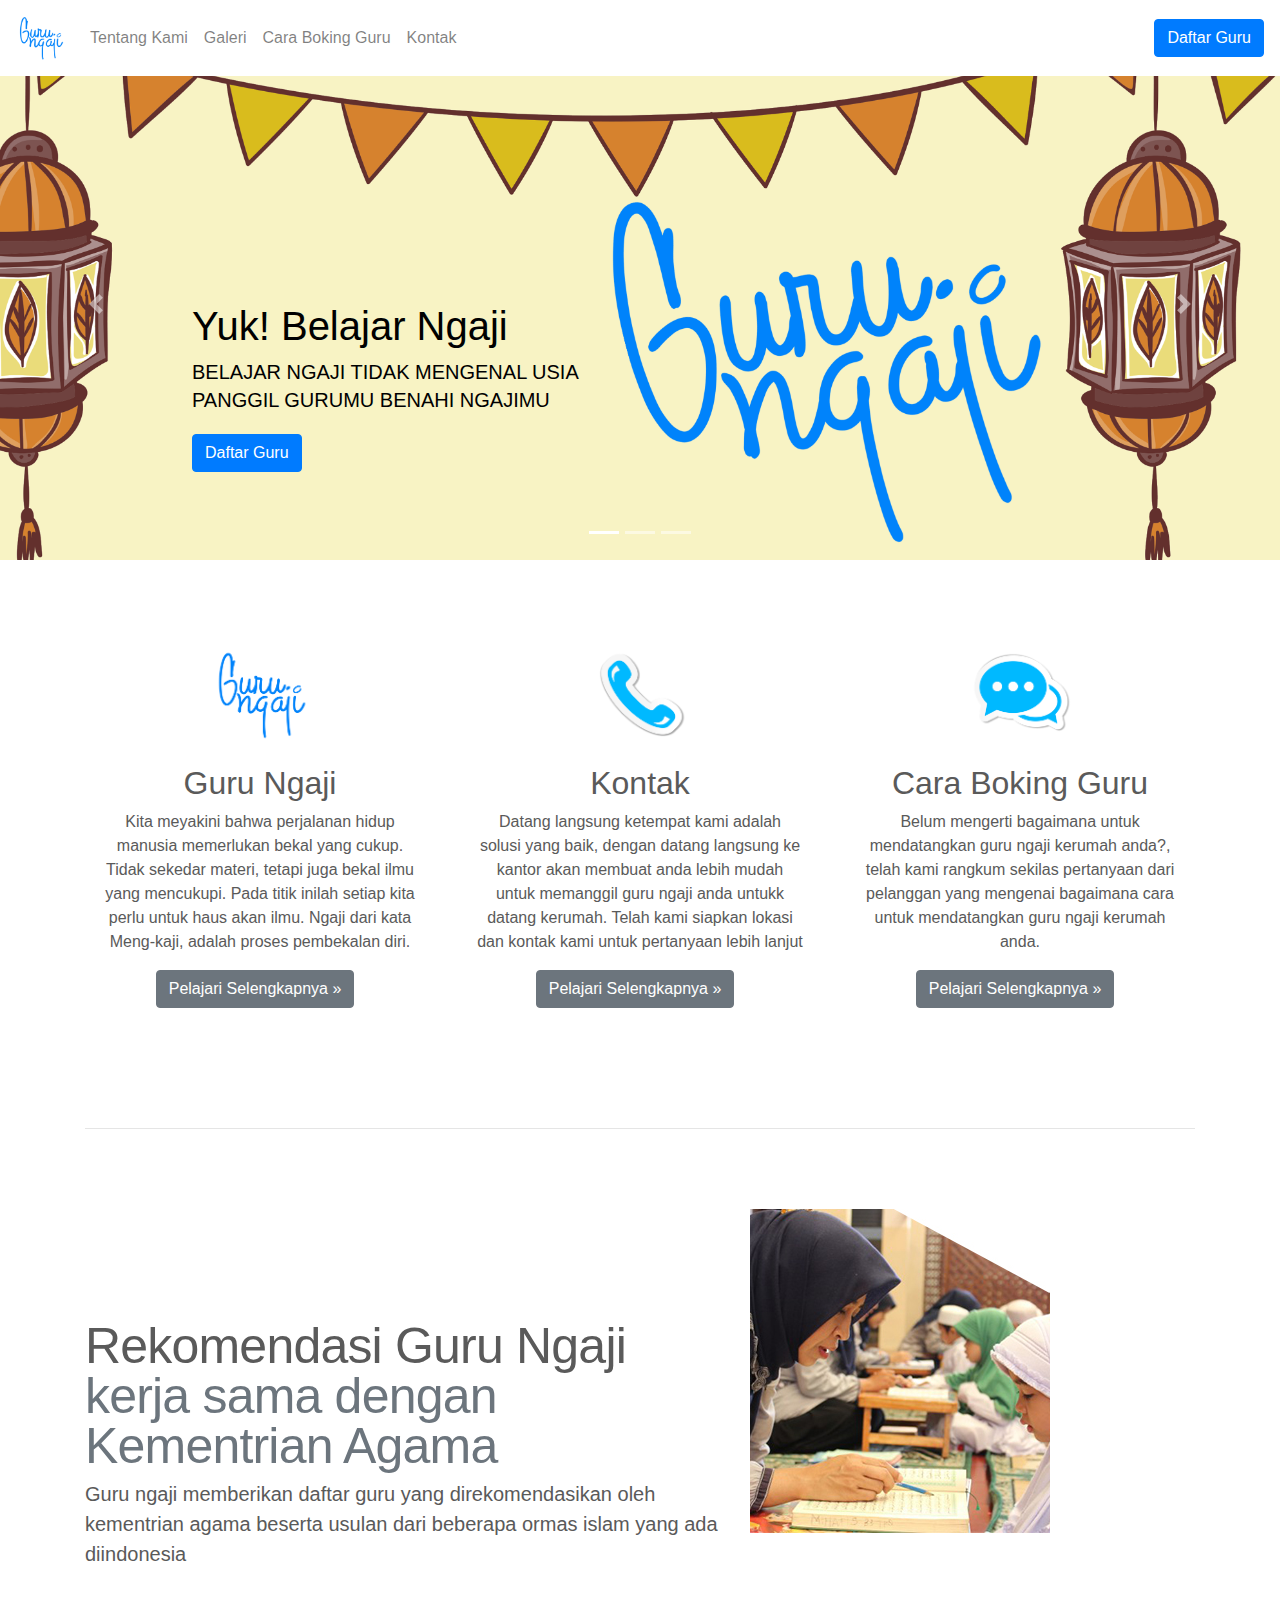
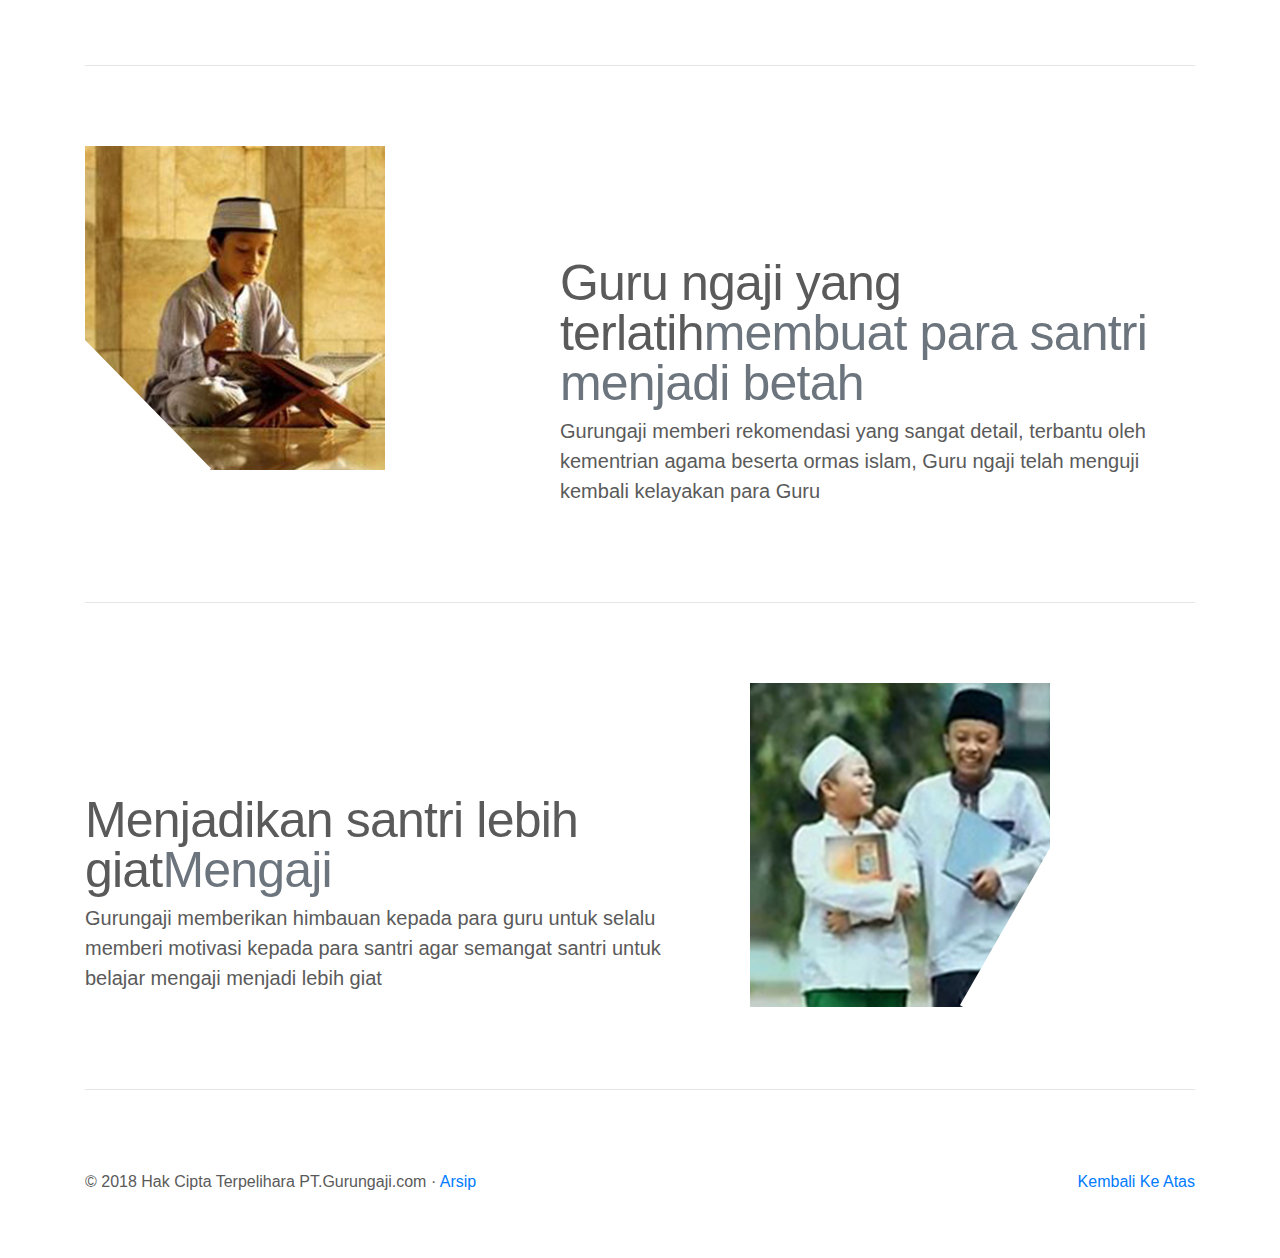
<file: index.html>
<!DOCTYPE html>
<html lang="en">
<head>
	<meta charset="utf-8">
	<title>GuruNgaji</title>
	<meta name="description" content="" />
	<meta name="keywords" content="" />
	<meta name="author" content="">
	<meta name="viewport" content="" />

  <link href="image/logo.png" rel="shortcut icon">
	<link rel="stylesheet" type="text/css" href="css/bootstrap.min.css" />
	<link rel="stylesheet" type="text/css" href="css/style.css" />
</head>
<body>
	<header>

      <nav class="navbar navbar-light navbar-expand-md fixed-top bg-white" >
        <a class="navbar-brand" href="#"><img src="image/logo.png" style="height: 50px" /></a>
        <button class="navbar-toggler" type="button" data-toggle="collapse" data-target="#navbarCollapse" aria-controls="navbarCollapse" aria-expanded="false" aria-label="Toggle navigation">
          <span class="navbar-toggler-icon"></span>
        </button>
        <div class="collapse navbar-collapse" id="navbarCollapse">
          <ul class="navbar-nav mr-auto">
            <li class="nav-item">
              <a class="nav-link" href="tentangkami.html">Tentang Kami</a>
            </li>
            <li class="nav-item">
              <a class="nav-link" href="galeri.html">Galeri</a>
            </li>
            <li class="nav-item">
              <a class="nav-link" href="caraboking.html">Cara Boking Guru</a>
            </li>
            <li class="nav-item">
              <a class="nav-link" href="kontak.html">Kontak</a>
            </li>
          </ul>
            <a class="btn btn-primary" href="daftarguru.html">Daftar Guru</a>
        </div>
    </header>

    <div id="myCarousel" class="carousel slide" data-ride="carousel">
        <ol class="carousel-indicators">
          <li data-target="#myCarousel" data-slide-to="0" class="active"></li>
          <li data-target="#myCarousel" data-slide-to="1"></li>
          <li data-target="#myCarousel" data-slide-to="2"></li>
        </ol>
        <div class="carousel-inner">
          <div class="carousel-item active">
            <img class="first-slide" src="image/banner1.png" alt="First slide">
            <div class="container">
              <div class="carousel-caption text-left">
                <h1><font color="#000000">Yuk!  Belajar Ngaji</font></h1>
                <p><font color="#000000">BELAJAR NGAJI TIDAK MENGENAL USIA</br> PANGGIL GURUMU BENAHI NGAJIMU</font></p>
                <p>
                	<a class="btn btn-primary" href="daftarguru.html">Daftar Guru</a>
                </p>
              </div>
            </div>
          </div>
          <div class="carousel-item">
            <img class="second-slide" src="image/banner2.png" alt="Second slide">
            <div class="container">
              <div class="carousel-caption">
                <h1>Guru Ngaji.</h1>
                <p>Ajakan untuk belajar ngaji yang lebih praktis dengan memanggil guru ngaji ke rumah anda <br /> Panggil gurumu dan perbaiki ngajimu</p>
                <p><a class="btn btn-lg btn-primary" href="caraboking.html" role="button">Cara Boking Guru</a></p>
              </div>
            </div>
          </div>
          <div class="carousel-item">
            <img class="third-slide" src="image/banner3.png"Third slide">
            <div class="container">
              <div class="carousel-caption text-right">
               <h1>Seribu santri telah daftar Guru Ngaji!</h1>
                <p>Banyak dari kaum muda maupun orang tua memanggil guru ngajinya lewat Guru Ngaji lho! <br /> dengan didampingi guru ngaji yang terpercaya dari kami akan membuat belajar ngaji kamu lebih mudah!</p>
                <p><a class="btn btn-lg btn-primary" href="galeri.html" role="button">Lihat Galeri</a></p>
              </div>
            </div>
          </div>
        </div>
        <a class="carousel-control-prev" href="#myCarousel" role="button" data-slide="prev">
          <span class="carousel-control-prev-icon" aria-hidden="true"></span>
          <span class="sr-only">Sebelumnya</span>
        </a>
        <a class="carousel-control-next" href="#myCarousel" role="button" data-slide="next">
          <span class="carousel-control-next-icon" aria-hidden="true"></span>
          <span class="sr-only">Selanjutnya</span>
        </a>
      </div>

    <div class="container marketing">
        <!-- Three columns of text below the carousel -->
        <div class="row">
          <div class="col-lg-4">
            <img class="rounded-circle" src="image/logokecil.png" alt="Generic placeholder image" width="140" height="140">
            <h2>Guru Ngaji</h2>
            <p>Kita meyakini bahwa perjalanan hidup manusia memerlukan bekal yang cukup. Tidak sekedar materi, tetapi juga bekal ilmu yang mencukupi. Pada titik inilah setiap kita perlu untuk haus akan ilmu. Ngaji dari kata Meng-kaji, adalah proses pembekalan diri.</p>
            <p><a class="btn btn-secondary" href="tentangkami.html" role="button">Pelajari Selengkapnya &raquo;</a></p>
          </div><!-- /.col-lg-4 -->
          <div class="col-lg-4">
            <img class="rounded-circle" src="image/kontak.png" alt="Generic placeholder image" width="140" height="140">
            <h2>Kontak</h2>
            <p>Datang langsung ketempat kami adalah solusi yang baik, dengan datang langsung ke kantor akan membuat anda lebih mudah untuk memanggil guru ngaji anda untukk datang kerumah. Telah kami siapkan lokasi dan kontak kami untuk pertanyaan lebih lanjut</p>
            <p><a class="btn btn-secondary" href="kontak.html" role="button">Pelajari Selengkapnya &raquo;</a></p>
          </div><!-- /.col-lg-4 -->
          <div class="col-lg-4">
            <img class="rounded-circle" src="image/FAQ.png" alt="Generic placeholder image" width="140" height="140">
            <h2>Cara Boking Guru</h2>
            <p>Belum mengerti bagaimana untuk mendatangkan guru ngaji kerumah anda?, telah kami rangkum sekilas pertanyaan dari pelanggan yang mengenai bagaimana cara untuk mendatangkan guru ngaji kerumah anda.</p>
            <p><a class="btn btn-secondary" href="caraboking.html" role="button">Pelajari Selengkapnya &raquo;</a></p>
          </div><!-- /.col-lg-4 -->
        </div><!-- /.row -->
        <!-- START THE FEATURETTES -->
        <hr class="featurette-divider">
        <div class="row featurette">
          <div class="col-md-7">
            <h2 class="featurette-heading">Rekomendasi Guru Ngaji <span class="text-muted">kerja sama dengan Kementrian Agama</span></h2>
            <p class="lead">Guru ngaji memberikan daftar guru yang direkomendasikan oleh kementrian agama beserta usulan dari beberapa ormas islam yang ada diindonesia</p>
          </div>
          <div class="col-md-5">
            <img class="featurette-image img-fluid mx-auto" data-src="holder.js/500x500/auto" alt="Generic placeholder image" src="image/guru1.jpg">
          </div>
        </div>
        <hr class="featurette-divider">
        <div class="row featurette">
          <div class="col-md-7 order-md-2">
            <h2 class="featurette-heading">Guru ngaji yang terlatih<span class="text-muted">membuat para santri menjadi betah</span></h2>
            <p class="lead">Gurungaji memberi rekomendasi yang sangat detail, terbantu oleh kementrian agama beserta ormas islam, Guru ngaji telah menguji kembali kelayakan para Guru</p>
          </div>
          <div class="col-md-5 order-md-1">
            <img class="featurette-image img-fluid mx-auto" data-src="holder.js/500x500/auto" alt="Generic placeholder image" src="image/guru2.jpg">
          </div>
        </div>
        <hr class="featurette-divider">
        <div class="row featurette">
          <div class="col-md-7">
            <h2 class="featurette-heading">Menjadikan santri lebih giat<span class="text-muted">Mengaji</span></h2>
            <p class="lead">Gurungaji memberikan himbauan kepada para guru untuk selalu memberi motivasi kepada para santri agar semangat santri untuk belajar mengaji menjadi lebih giat</p>
          </div>
          <div class="col-md-5">
            <img class="featurette-image img-fluid mx-auto" data-src="holder.js/500x500/auto" alt="Generic placeholder image" src="image/guru3.jpg">
          </div>
        </div>
        <hr class="featurette-divider">
        <!-- /END THE FEATURETTES -->
    </div><!-- /.container -->

	  <footer class="container">
	    <p class="float-right"><a href="#">Kembali Ke Atas</a></p>
	    <p>&copy; 2018 Hak Cipta Terpelihara PT.Gurungaji.com &middot; <a href="galeri.html">Arsip</a></p>
	  </footer>

    <script src="js/jquery-3.3.1.min.js"></script>
	<script src="js/bootstrap.min.js"></script>
</body>
</html>
</file>
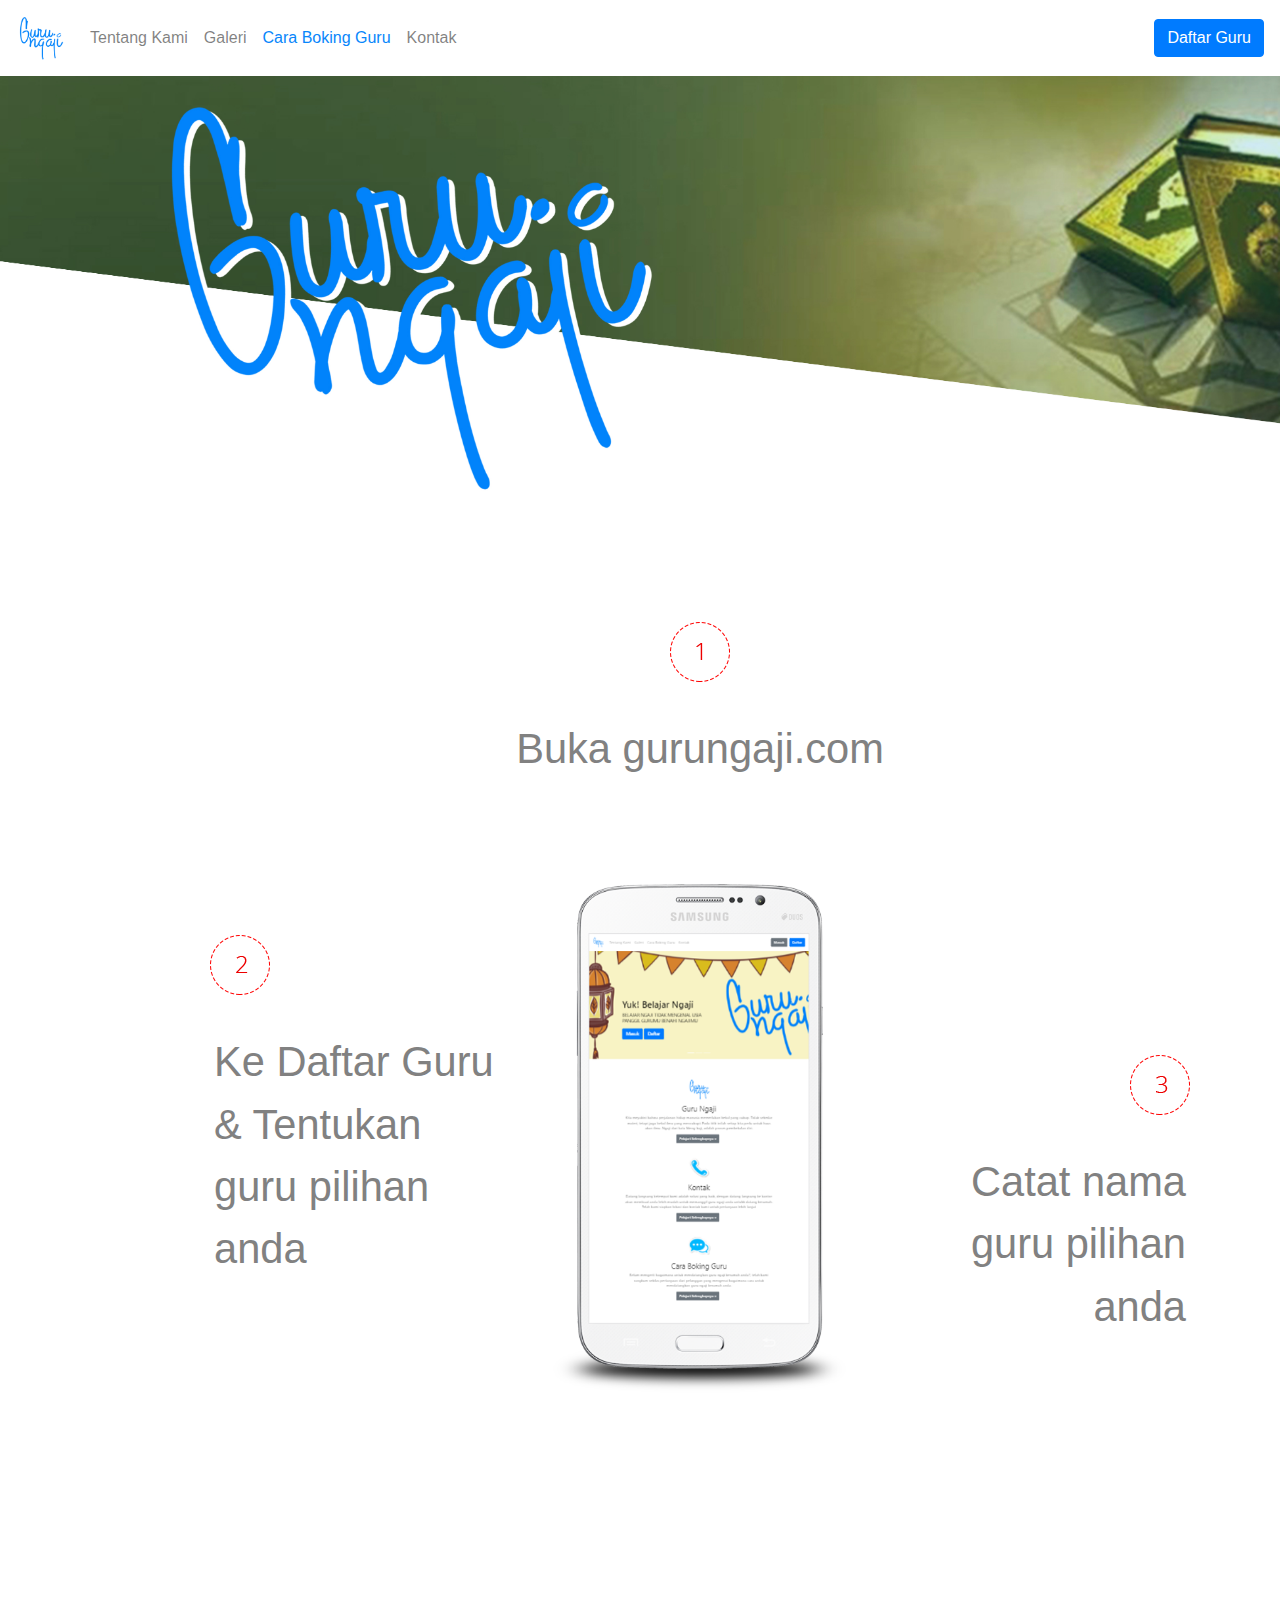
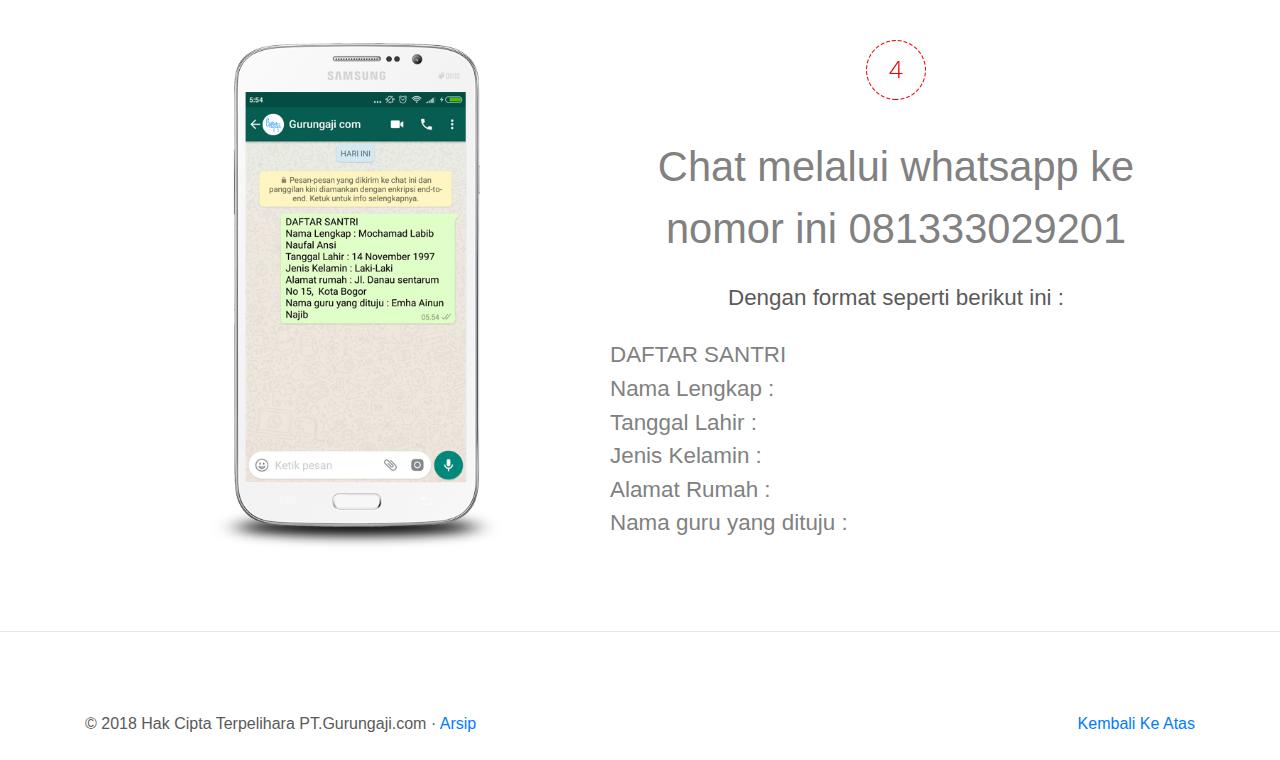
<file: caraboking.html>
<!DOCTYPE html>
<html lang="en">
<head>
	<meta charset="utf-8">
	<title>GuruNgaji</title>
	<meta name="description" content="" />
	<meta name="keywords" content="" />
	<meta name="author" content="">
	<meta name="viewport" content="" />

  <link href="image/logo.png" rel="shortcut icon">
	<link rel="stylesheet" type="text/css" href="css/bootstrap.min.css" />
	<link rel="stylesheet" type="text/css" href="css/caraboking.css" />

  <!--<link rel="stylesheet" href="css/howTo.css">-->
  <script src="js/language_cookie.js"></script>
  <script src="js/jquery.localize.js"></script>
  <script type="text/javascript">
    !function(e,t,n,g,i){e[i]=e[i]||function(){(e[i].q=e[i].q||[]).push(arguments)},n=t.createElement("script"),tag=t.getElementsByTagName("script")[0],n.async=1,n.src=('https:'==document.location.protocol?'https://':'http://')+g,tag.parentNode.insertBefore(n,tag)}(window,document,"script","assets.growingio.com/2.1/gio.js","gio");
    gio('init', 'b5e8157ad2c6996f', {});
        
        //custom page code begin here
        
        //custom page code end here
        
        
    gio('send');
  </script>
</head>
<body>
	<header>

      <nav class="navbar navbar-light navbar-expand-md fixed-top bg-white" >
        <a class="navbar-brand" href="index.html"><img src="image/logo.png" style="height: 50px" /></a>
        <button class="navbar-toggler" type="button" data-toggle="collapse" data-target="#navbarCollapse" aria-controls="navbarCollapse" aria-expanded="false" aria-label="Toggle navigation">
          <span class="navbar-toggler-icon"></span>
        </button>
        <div class="collapse navbar-collapse" id="navbarCollapse">
          <ul class="navbar-nav mr-auto">
            <li class="nav-item">
              <a class="nav-link" href="tentangkami.html">Tentang Kami</a>
            </li>
            <li class="nav-item">
              <a class="nav-link" href="galeri.html">Galeri</a>
            </li>
            <li class="nav-item active">
              <a class="nav-link" href="#">Cara Boking Guru</a>
            </li>
            <li class="nav-item">
              <a class="nav-link" href="kontak.html">Kontak</a>
            </li>
          </ul>
          <a class="btn btn-primary" href="daftarguru.html">Daftar Guru</a>
        </div>
  </header>
  <div class="main">
        <div class="con-0">      
            <img src="image/caraboking.jpg" alt="">
        </div>
        
        <div class="con-1">
           <div class="step">
               <img src="image/1.png" alt="">
           </div>
            <div class="p-1" style="text-align:center;" data-localize="text2_1">Buka gurungaji.com</div>
        </div>
        
        <div class="con-2">
           <div class="step-2">
               <img src="image/2.png" alt="">
               <p class="p-1" data-localize="text2_2">Ke Daftar Guru &amp; Tentukan guru pilihan anda </p>
           </div>
           <img src="image/6.png" alt="" class="center">
           <div class="step-3">
              <div class="box">
                  <img src="image/3.png" alt="">
              </div>
               
               <p class="p-1" data-localize="text2_4">Catat nama guru pilihan anda</p>
           </div>
        </div>
        
        
        <div class="con-4">
            <img src="image/8.png" alt="" class="bg-img">
            <div class="step-5">
                <div class="box">
                    <img src="image/4.png" alt="">
                </div>
                <p class="p-1" data-localize="text2_11">Chat melalui whatsapp ke nomor ini 081333029201</p>
                <p class="p-3" data-localize="text2_11">Dengan format seperti berikut ini :</p>
                <p class="p-2" data-localize="text2_12">DAFTAR SANTRI <br> Nama Lengkap : <br> Tanggal Lahir : <br> Jenis Kelamin : <br> Alamat Rumah : <br> Nama guru yang dituju :</p>
            </div>
        </div>  

        <hr class="featurette-divider">    
    </div>

  <footer class="container">
      <p class="float-right"><a href="#">Kembali Ke Atas</a></p>
      <p>&copy; 2018 Hak Cipta Terpelihara PT.Gurungaji.com &middot; <a href="galeri.html">Arsip</a> </p>
      <br />
  </footer>



<script>
//   $("[data-localize]").localize("application", {pathPrefix: "lang", language: "id"});
    
    $('.home').click(function(){
        window.location.href='home.html';
    })

    $('.contact').click(function(){
        window.location.href='contactUs.html';
    })
    
     $(window).scroll(function () {

    if ($(this).scrollTop() > 150) {
        $(".goTop").show();
    } else {
        $(".goTop").hide();
    }
    })
</script>



  <script src="js/jquery-3.3.1.min.js"></script>
	<script src="js/bootstrap.min.js"></script>
</body>
</html>
</file>
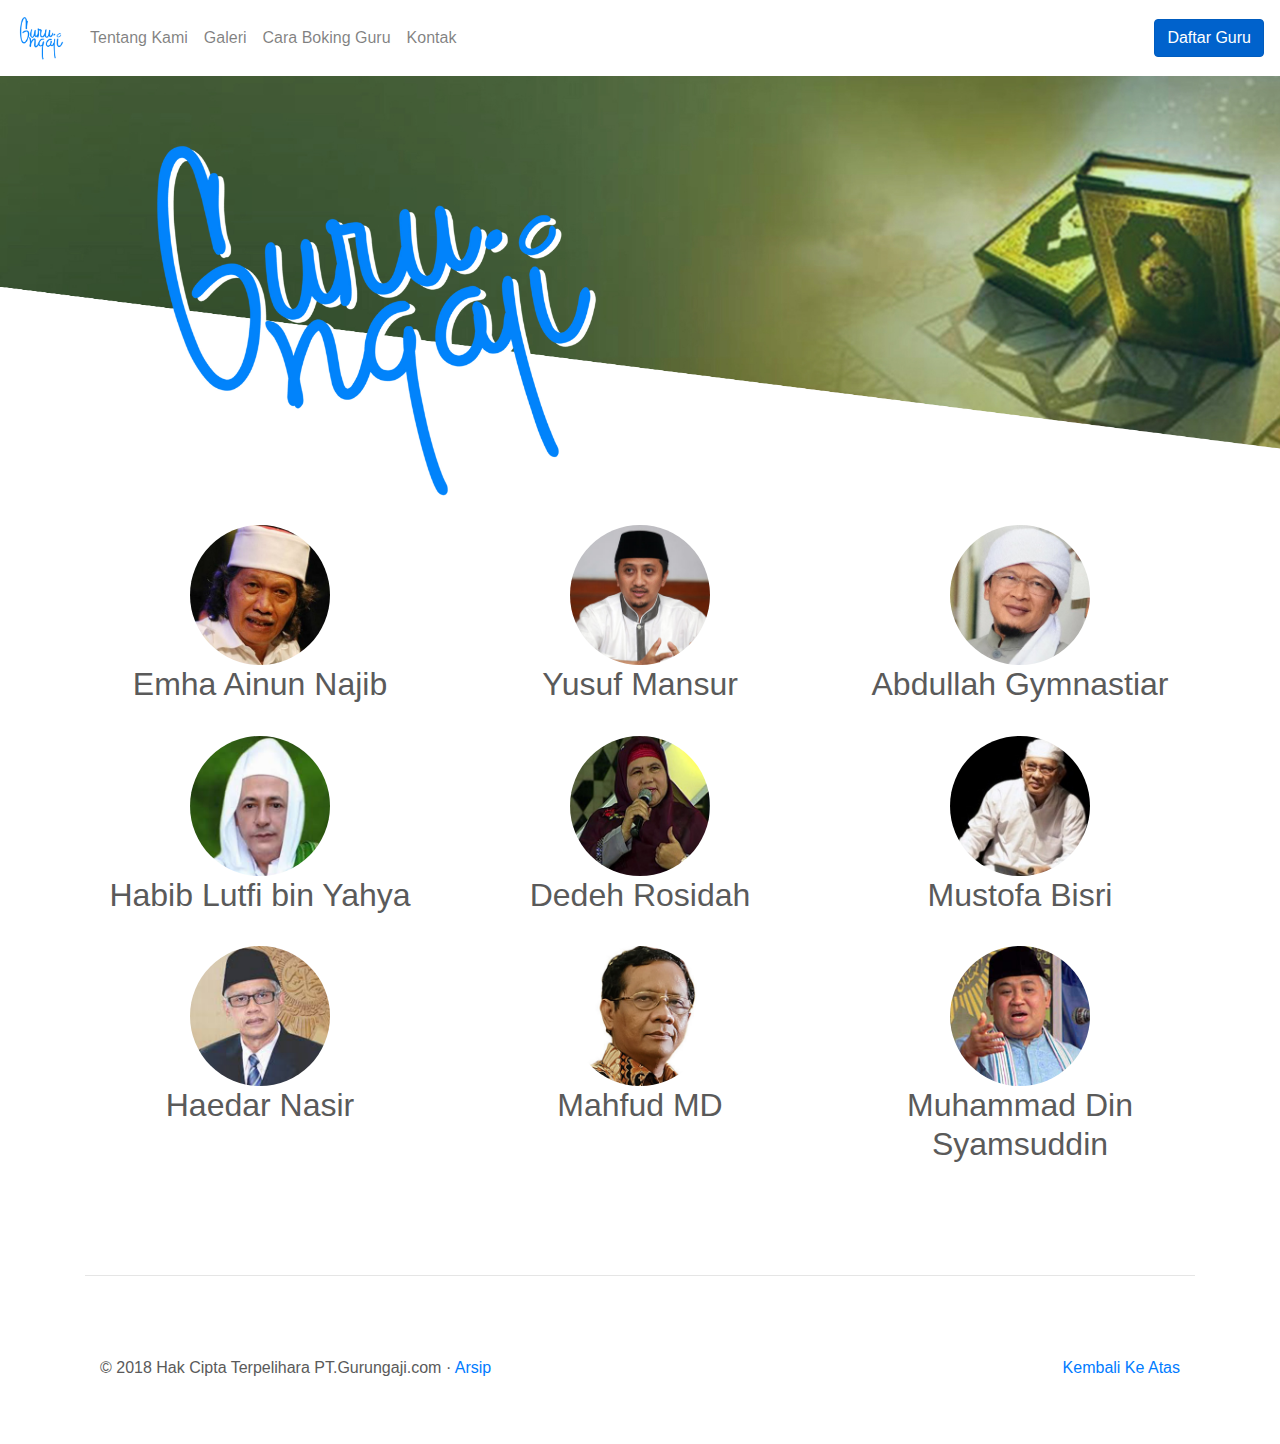
<file: daftarguru.html>
<!DOCTYPE html>
<html lang="en">
<head>
	<meta charset="utf-8">
	<title>GuruNgaji</title>
	<meta name="description" content="" />
	<meta name="keywords" content="" />
	<meta name="author" content="">
	<meta name="viewport" content="" />

  <link href="image/logo.png" rel="shortcut icon">
	<link rel="stylesheet" type="text/css" href="css/bootstrap.min.css" />
	<link rel="stylesheet" type="text/css" href="css/daftarguru.css" />
</head>
<body>
	<header>

      <nav class="navbar navbar-light navbar-expand-md fixed-top bg-white" >
        <a class="navbar-brand" href="index.html"><img src="image/logo.png" style="height: 50px" /></a>
        <button class="navbar-toggler" type="button" data-toggle="collapse" data-target="#navbarCollapse" aria-controls="navbarCollapse" aria-expanded="false" aria-label="Toggle navigation">
          <span class="navbar-toggler-icon"></span>
        </button>
        <div class="collapse navbar-collapse" id="navbarCollapse">
          <ul class="navbar-nav mr-auto">
            <li class="nav-item">
              <a class="nav-link" href="tentangkami.html">Tentang Kami</a>
            </li>
            <li class="nav-item">
              <a class="nav-link" href="galeri.html">Galeri</a>
            </li>
            <li class="nav-item">
              <a class="nav-link" href="caraboking.html">Cara Boking Guru</a>
            </li>
            <li class="nav-item">
              <a class="nav-link" href="kontak.html">Kontak</a>
            </li>
          </ul>
	      <a class="btn btn-primary active" href="#">Daftar Guru</a>
        </div>
    </header>

     <div class="main">
        <div class="con-0">      
            <img src="image/caraboking.jpg" alt="">
        </div>
      </div>

    <div class="container marketing">
        <!-- Three columns of text below the carousel -->
        <div class="row">
          <div class="col-lg-4">
            <img class="rounded-circle" src="image/daftar1.jpg" alt="Generic placeholder image" width="140" height="140">
            <h2>Emha Ainun Najib</h2>
          </div><!-- /.col-lg-4 -->
          <div class="col-lg-4">
            <img class="rounded-circle" src="image/daftar2.jpg" alt="Generic placeholder image" width="140" height="140">
            <h2>Yusuf Mansur</h2>
          </div><!-- /.col-lg-4 -->
          <div class="col-lg-4">
            <img class="rounded-circle" src="image/daftar3.jpg" alt="Generic placeholder image" width="140" height="140">
            <h2>Abdullah Gymnastiar</h2>
          </div><!-- /.col-lg-4 -->
        </div><!-- /.row -->
        <div class="row">
          <div class="col-lg-4">
            <img class="rounded-circle" src="image/daftar4.jpg" alt="Generic placeholder image" width="140" height="140">
            <h2>Habib Lutfi bin Yahya</h2>
          </div><!-- /.col-lg-4 -->
          <div class="col-lg-4">
            <img class="rounded-circle" src="image/daftar5.jpg" alt="Generic placeholder image" width="140" height="140">
            <h2>Dedeh Rosidah</h2>
          </div><!-- /.col-lg-4 -->
          <div class="col-lg-4">
            <img class="rounded-circle" src="image/daftar6.jpg" alt="Generic placeholder image" width="140" height="140">
            <h2>Mustofa Bisri</h2>
          </div><!-- /.col-lg-4 -->
        </div><!-- /.row -->
        <div class="row">
          <div class="col-lg-4">
            <img class="rounded-circle" src="image/daftar7.jpg" alt="Generic placeholder image" width="140" height="140">
            <h2>Haedar Nasir</h2>
          </div><!-- /.col-lg-4 -->
          <div class="col-lg-4">
            <img class="rounded-circle" src="image/daftar8.jpg" alt="Generic placeholder image" width="140" height="140">
            <h2>Mahfud MD</h2>
          </div><!-- /.col-lg-4 -->
          <div class="col-lg-4">
            <img class="rounded-circle" src="image/daftar9.jpg" alt="Generic placeholder image" width="140" height="140">
            <h2>Muhammad Din Syamsuddin</h2>
          </div><!-- /.col-lg-4 -->
        </div><!-- /.row -->
        <!-- START THE FEATURETTES -->
        <hr class="featurette-divider">
        

	  <footer class="container">
	    <p class="float-right"><a href="#">Kembali Ke Atas</a></p>
	    <p>&copy; 2018 Hak Cipta Terpelihara PT.Gurungaji.com &middot; <a href="galeri.html">Arsip</a></p>
	  </footer>

    <script src="js/jquery-3.3.1.min.js"></script>
	<script src="js/bootstrap.min.js"></script>
</body>
</html>
</file>
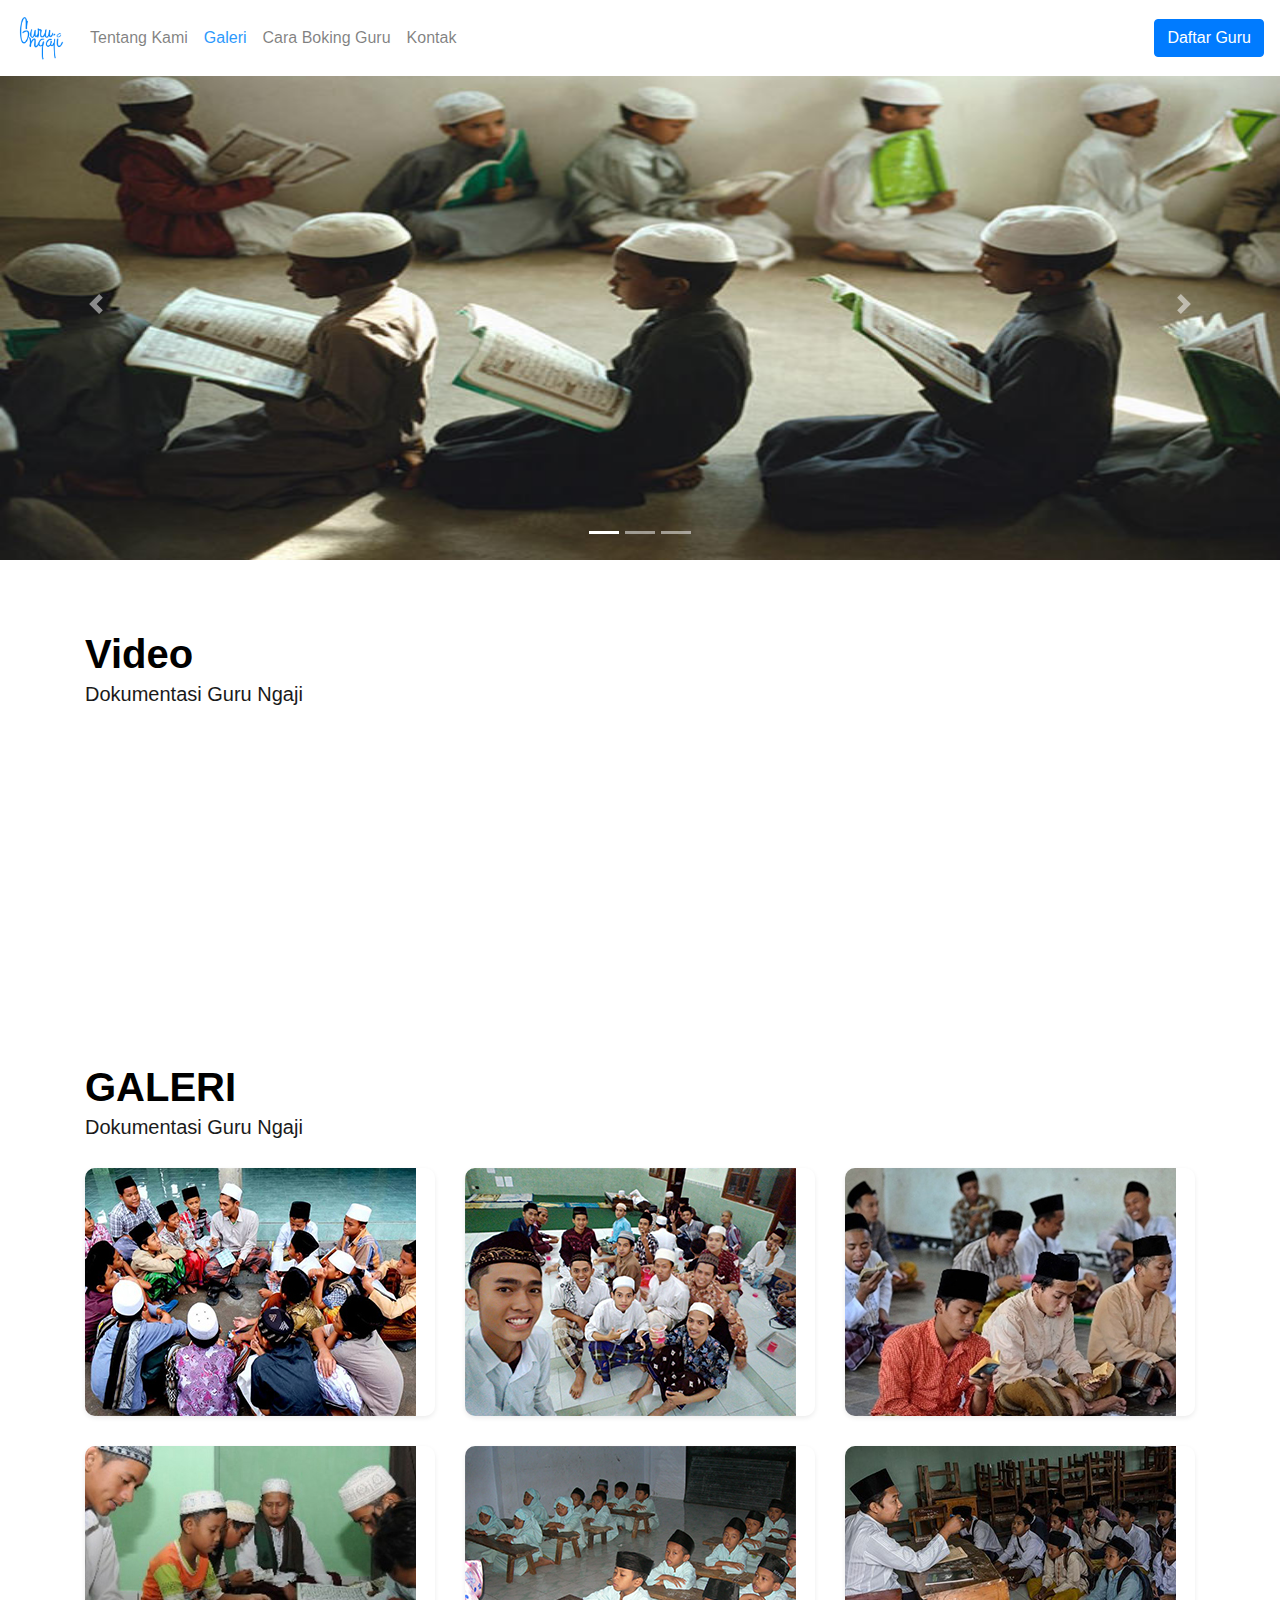
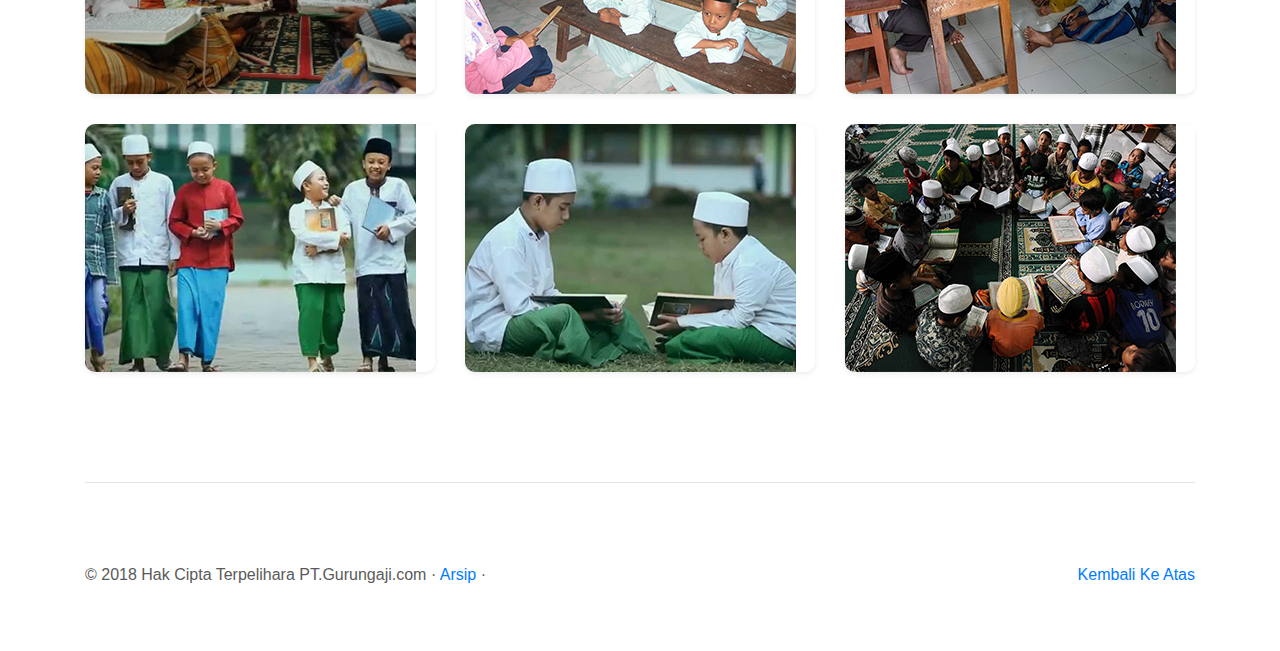
<file: galeri.html>
<!DOCTYPE html>
<html lang="en">
<head>
	<meta charset="utf-8">
	<title>GuruNgaji</title>
	<meta name="description" content="" />
	<meta name="keywords" content="" />
	<meta name="author" content="">
	<meta name="viewport" content="" />

  <link rel="stylesheet" href="css/magnific-popup.css">
  <link href="image/logo.png" rel="shortcut icon">
	<link rel="stylesheet" type="text/css" href="css/bootstrap.min.css" />
	<link rel="stylesheet" type="text/css" href="css/galeri.css" />

</head>
<body>
	<header>

      <nav class="navbar navbar-light navbar-expand-md fixed-top bg-white" >
        <a class="navbar-brand" href="index.html"><img src="image/logo.png" style="height: 50px" /></a>
        <button class="navbar-toggler" type="button" data-toggle="collapse" data-target="#navbarCollapse" aria-controls="navbarCollapse" aria-expanded="false" aria-label="Toggle navigation">
          <span class="navbar-toggler-icon"></span>
        </button>
        <div class="collapse navbar-collapse" id="navbarCollapse">
          <ul class="navbar-nav mr-auto">
            <li class="nav-item">
              <a class="nav-link" href="tentangkami.html">Tentang Kami</a>
            </li>
            <li class="nav-item active">
              <a class="nav-link" href="#">Galeri</a>
            </li>
            <li class="nav-item">
              <a class="nav-link" href="caraboking.html">Cara Boking Guru</a>
            </li>
            <li class="nav-item">
              <a class="nav-link" href="kontak.html">Kontak</a>
            </li>
          </ul>
          <a class="btn btn-primary" href="daftarguru.html">Daftar Guru</a>
        </div>
  </header>

  <div id="myCarousel" class="carousel slide" data-ride="carousel">
        <ol class="carousel-indicators">
          <li data-target="#myCarousel" data-slide-to="0" class="active"></li>
          <li data-target="#myCarousel" data-slide-to="1"></li>
          <li data-target="#myCarousel" data-slide-to="2"></li>
        </ol>
        <div class="carousel-inner">
          <div class="carousel-item active">
            <img class="first-slide" src="image/ngaji1.jpg" alt="First slide">
          </div>
          <div class="carousel-item">
            <img class="second-slide" src="image/ngaji2.jpg" alt="Second slide">
          </div>
          <div class="carousel-item">
            <img class="third-slide" src="image/ngaji3.jpg"Third slide">
          </div>
        </div>
        <a class="carousel-control-prev" href="#myCarousel" role="button" data-slide="prev">
          <span class="carousel-control-prev-icon" aria-hidden="true"></span>
          <span class="sr-only">Sebelumnya</span>
        </a>
        <a class="carousel-control-next" href="#myCarousel" role="button" data-slide="next">
          <span class="carousel-control-next-icon" aria-hidden="true"></span>
          <span class="sr-only">Selanjutnya</span>
        </a>
      </div>


  <div class="container">
    <div class="row">
          <div class="col-md-8 col-md-offset-2 gtco-heading">
            <h2>Video</h2>
            <p>Dokumentasi Guru Ngaji</p>
          </div>
          <div class="you-box">
            <iframe width="500" height="315" src="https://www.youtube.com/embed/tLyJDi0Qm9g" frameborder="0" allow="autoplay; encrypted-media" allowfullscreen></iframe>
      </div>
    </div>
    <div class="row">
          <div class="col-md-8 col-md-offset-2 gtco-heading">
            <h2>GALERI</h2>
            <p>Dokumentasi Guru Ngaji</p>
          </div>
        </div>
    <div class="row">
          <div class="col-md-4">
            <a href="image/album1.jpg" class="gtco-card-item image-popup" title="Project 2.">
              <figure>
                <div class="overlay"><i class="ti-plus"></i></div>
                <img src="image/album1.jpg" alt="Image" class="img-responsive">
              </figure>
            </a>
          </div>
          <div class="col-md-4">
            <a href="image/album2.jpg" class="gtco-card-item image-popup" title="Project name here.">
              <figure>
                <div class="overlay"><i class="ti-plus"></i></div>
                <img src="image/album2.jpg" alt="Image" class="img-responsive">
              </figure>
            </a>
          </div>
          <div class="col-md-4">
            <a href="image/album3.jpg" class="gtco-card-item image-popup" title="Project name here.">
              <figure>
                <div class="overlay"><i class="ti-plus"></i></div>
                <img src="image/album3.jpg" alt="Image" class="img-responsive">
              </figure>
            </a>
          </div>

          <div class="col-md-4">
            <a href="image/album4.jpg" class="gtco-card-item image-popup" title="Project name here.">
              <figure>
                <div class="overlay"><i class="ti-plus"></i></div>
                <img src="image/album4.jpg" alt="Image" class="img-responsive">
              </figure>
            </a>
          </div>
          <div class="col-md-4">
            <a href="image/album5.jpg" class="gtco-card-item image-popup" title="Project name here.">
              <figure>
                <div class="overlay"><i class="ti-plus"></i></div>
                <img src="image/album5.jpg" alt="Image" class="img-responsive">
              </figure>
            </a>
          </div>
          <div class="col-md-4">
            <a href="image/album6.jpg" class="gtco-card-item image-popup" title="Project name here.">
              <figure>
                <div class="overlay"><i class="ti-plus"></i></div>
                <img src="image/album6.jpg" alt="Image" class="img-responsive">
              </figure>
            </a>
          </div>

          <div class="col-md-4">
            <a href="image/album7.jpg" class="gtco-card-item image-popup" title="Project name here.">
              <figure>
                <div class="overlay"><i class="ti-plus"></i></div>
                <img src="image/album7.jpg" alt="Image" class="img-responsive">
              </figure>
            </a>
          </div>
          <div class="col-md-4">
            <a href="image/album8.jpg" class="gtco-card-item image-popup" title="Project name here.">
              <figure>
                <div class="overlay"><i class="ti-plus"></i></div>
                <img src="image/album8.jpg" alt="Image" class="img-responsive">
              </figure>
            </a>
          </div>
          <div class="col-md-4">
            <a href="image/album9.jpg" class="gtco-card-item image-popup" title="Project name here.">
              <figure>
                <div class="overlay"><i class="ti-plus"></i></div>
                <img src="image/album9.jpg" alt="Image" class="img-responsive">
              </figure>
            </a>
          </div>

        </div>
        <hr class="featurette-divider">

    </div>

	  <footer class="container">
	    <p class="float-right"><a href="#">Kembali Ke Atas</a></p>
	    <p>&copy; 2018 Hak Cipta Terpelihara PT.Gurungaji.com &middot; <a href="galeri.html">Arsip</a> &middot;</p>
	  </footer>



  <script src="js/jquery-3.3.1.min.js"></script>
  <script src="js/jquery.flexslider-min.js"></script>
  <script src="js/jquery.magnific-popup.min.js"></script>
  <script src="js/magnific-popup-options.js"></script>
	<script src="js/bootstrap.min.js"></script>
</body>
</html>
</file>
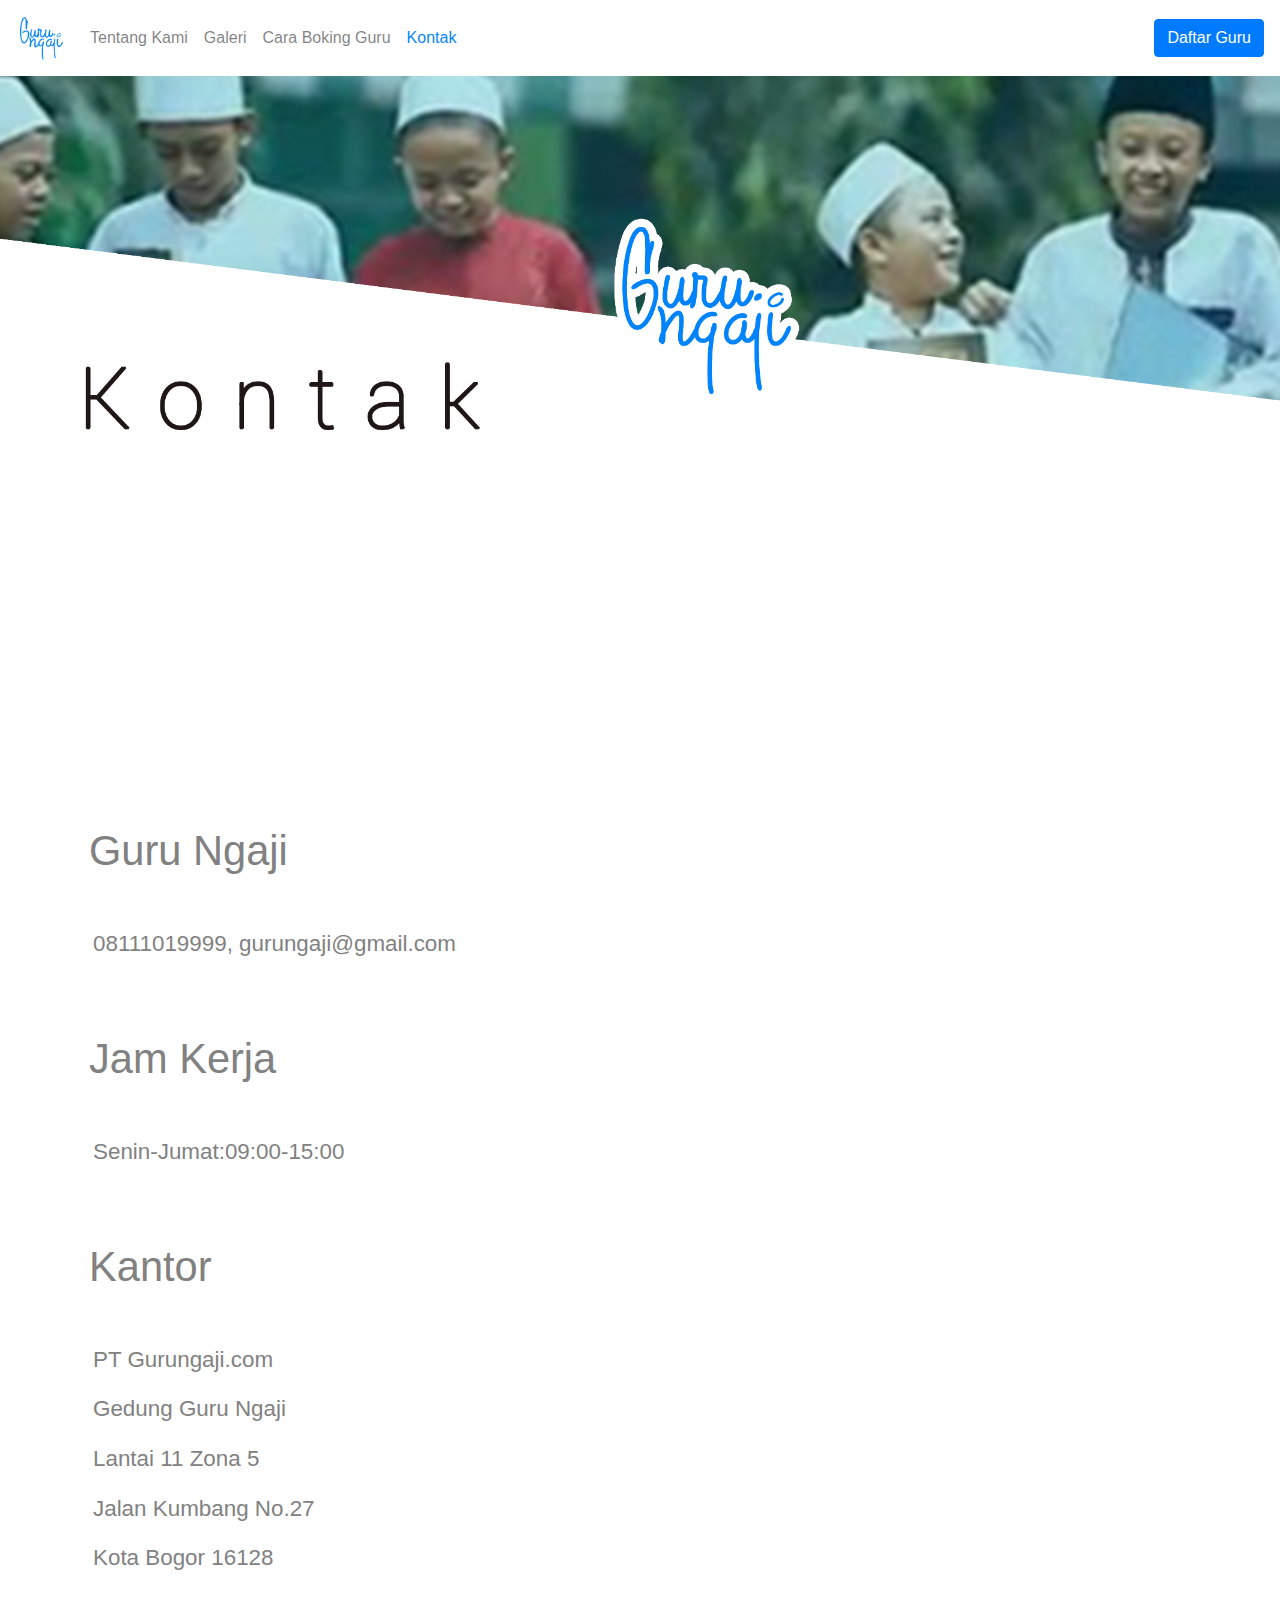
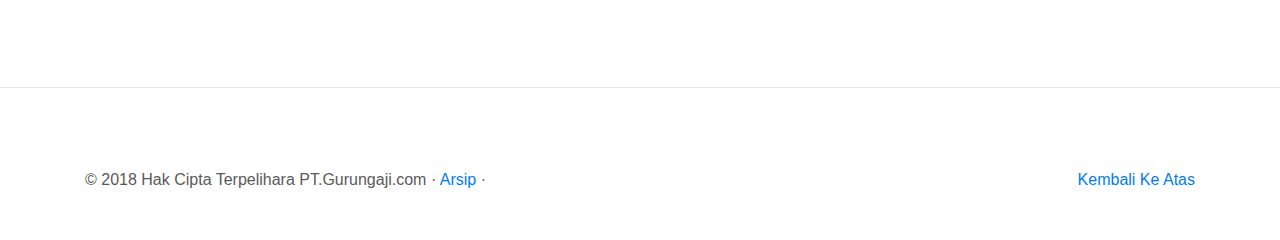
<file: kontak.html>
<!DOCTYPE html>
<html lang="en">
<head>
    <meta charset="utf-8">
    <title>GuruNgaji</title>
    <meta name="description" content="" />
    <meta name="keywords" content="" />
    <meta name="author" content="">
    <meta name="viewport" content="" />

  <link href="image/logo.png" rel="shortcut icon">
    <link rel="stylesheet" type="text/css" href="css/bootstrap.min.css" />
    <link rel="stylesheet" type="text/css" href="css/kontak.css" />


</head>
<body>
    <header>

      <nav class="navbar navbar-light navbar-expand-md fixed-top bg-white" >
        <a class="navbar-brand" href="index.html"><img src="image/logo.png" style="height: 50px" /></a>
        <button class="navbar-toggler" type="button" data-toggle="collapse" data-target="#navbarCollapse" aria-controls="navbarCollapse" aria-expanded="false" aria-label="Toggle navigation">
          <span class="navbar-toggler-icon"></span>
        </button>
        <div class="collapse navbar-collapse" id="navbarCollapse">
          <ul class="navbar-nav mr-auto">
            <li class="nav-item">
              <a class="nav-link" href=tentangkami.html">Tentang Kami</a>
            </li>
            <li class="nav-item">
              <a class="nav-link" href="galeri.html">Galeri</a>
            </li>
            <li class="nav-item">
              <a class="nav-link" href="caraboking.html">Cara Boking Guru</a>
            </li>
            <li class="nav-item active">
              <a class="nav-link" href="#">Kontak</a>
            </li>
          </ul>
          <a class="btn btn-primary" href="daftarguru.html">Daftar Guru</a>
        </div>
  </header>

<div class="con-0">      
            <img src="image/kontak.jpg" alt="">
        </div>
        
</div>

<section id="lt-mainpage" class="lt-section section">
        <div class="lt-container container">
          <div class="lt-content lt-mainpage-content">
            <div class="lt-row row">
  <div class="lt-col col m6 s12">
    <iframe src="https://www.google.com/maps/embed?pb=!1m18!1m12!1m3!1d7926.961364063966!2d106.80125132054017!3d-6.587015422897337!2m3!1f0!2f0!3f0!3m2!1i1024!2i768!4f13.1!3m3!1m2!1s0x2e69c5cd81618ccf%3A0xd99a1f43c9b3d722!2sProgram+Diploma+IPB+CILIBENDE!5e0!3m2!1sen!2sid!4v1527004263018" width="1000" height="300" frameborder="0" style="border:0" allowfullscreen></iframe>
  </div>

  <div class="lt-col col m6 s12">
          <p>
                <p class="p-1">Guru Ngaji</p>
                <p class="p-2">08111019999, gurungaji@gmail.com</p>
                <br>
                <p class="p-1">Jam Kerja</p>
                <p class="p-2">Senin-Jumat:09:00-15:00</p>
                <br>
                <p class="p-1">Kantor</p>
                <p class="p-2">PT Gurungaji.com</p>
                <p class="p-2">Gedung Guru Ngaji</p>
                <p class="p-2">Lantai 11 Zona 5</p>
                <p class="p-2">Jalan Kumbang No.27</p>
                <p class="p-2">Kota Bogor 16128</p>
                <br>
        </p>
  </div>
</div>          
          </div>
        </div>
                <hr class="featurette-divider">
</section>

       
    <footer class="container">
      <p class="float-right"><a href="#">Kembali Ke Atas</a></p>
      <p>&copy; 2018 Hak Cipta Terpelihara PT.Gurungaji.com &middot; <a href="galeri.html">Arsip</a> &middot;</p>
      <br>
      <br>
    </footer>



    <script src="js/jquery-3.3.1.min.js"></script>
    <script src="js/bootstrap.min.js"></script>
</body>
</html>
</file>
<file: css/style.css>
/* GLOBAL STYLES
-------------------------------------------------- */
/* Padding below the footer and lighter body text */



body {
  padding-top: 3rem;
  padding-bottom: 3rem;
  color: #5a5a5a;
}


/* CUSTOMIZE THE CAROUSEL
-------------------------------------------------- */

/* Carousel base class */
.carousel {
  margin-bottom: 4rem;
}
/* Since positioning the image, we need to help out the caption */
.carousel-caption {
  bottom: 3rem;
  z-index: 10;
}

/* Declare heights because of positioning of img element */
.carousel-item {
  height: 32rem;
  background-color: #777;
}
.carousel-item > img {
  position: absolute;
  top: 0;
  left: 0;
  min-width: 100%;
  height: 32rem;
}


/* MARKETING CONTENT
-------------------------------------------------- */

/* Center align the text within the three columns below the carousel */
.marketing .col-lg-4 {
  margin-bottom: 1.5rem;
  text-align: center;
}
.marketing h2 {
  font-weight: 400;
}
.marketing .col-lg-4 p {
  margin-right: .75rem;
  margin-left: .75rem;
}


/* Featurettes
------------------------- */

.featurette-divider {
  margin: 5rem 0; /* Space out the Bootstrap <hr> more */
}

/* Thin out the marketing headings */
.featurette-heading {
  font-weight: 300;
  line-height: 1;
  letter-spacing: -.05rem;
}


.navbar-nav .nav-link {
    color: rgba(0,0,0, 0.5);
}

.navbar-toggler:not(:disabled):not(.disabled) {
    cursor: pointer;
    border-color: #000;
    position: absolute;
    width: 50px;
    right: 20px;
    top: 20px;
}
.navbar-light .navbar-toggler {
    color: rgb(150, 204, 253);
    border-color: rgb(59, 160, 253);
}

.navbar-light .navbar-nav .nav-link:focus, .navbar-light .navbar-nav .nav-link:hover {
    color: rgb(6, 134, 251);
}
.btn-secondary{
  margin-right: 10px;
}

/* RESPONSIVE CSS
-------------------------------------------------- */

@media (min-width: 40em) {
  /* Bump up size of carousel content */
  .carousel-caption p {
    margin-bottom: 1.25rem;
    font-size: 1.25rem;
    line-height: 1.4;
  }

  .featurette-heading {
    font-size: 50px;
  }
}



@media (min-width: 62em) {
  .featurette-heading {
    margin-top: 7rem;
  }
}

/*---------------------------------------------------------------------------------*/
</file>
<file: css/caraboking.css>
/* GLOBAL STYLES
-------------------------------------------------- */
/* Padding below the footer and lighter body text */



body {
  padding-top: 3rem;
  padding-bottom: 3rem;
  color: #5a5a5a;
}
@font-face {
font-family: 'hel';
src:   url('../font/helveticaneue-light.otf')  format('truetype'); 
}
*{box-sizing: border-box;}
html,body{margin: 0; padding: 0; height: 100%;}
div,p,span,ul,li{padding: 0; margin: 0;}
img{padding: 0; margin: 0; border: 0; outline: 0; display: block;}
ul{list-style: none;}
.main{ margin: 0 auto; position: relative; width: 100%; min-width: 1400px;}

.p-2{
  text-align: left;
}
.con-4 .img{
  padding-bottom: 0px;
}
.con-4 .step-5 .box{
  margin-top: 0px;
}

/*



/* CUSTOMIZE THE CAROUSEL
-------------------------------------------------- */

/* Carousel base class */
.carousel {
  margin-bottom: 4rem;
}
/* Since positioning the image, we need to help out the caption */
.carousel-caption {
  bottom: 3rem;
  z-index: 10;
}

/* Declare heights because of positioning of img element */
.carousel-item {
  height: 32rem;
  background-color: #777;
}
.carousel-item > img {
  position: absolute;
  top: 0;
  left: 0;
  min-width: 100%;
  height: 32rem;
}


/* MARKETING CONTENT
-------------------------------------------------- */

/* Center align the text within the three columns below the carousel */
.marketing .col-lg-4 {
  margin-bottom: 1.5rem;
  text-align: center;
}
.marketing h2 {
  font-weight: 400;
}
.marketing .col-lg-4 p {
  margin-right: .75rem;
  margin-left: .75rem;
}


/* Featurettes
------------------------- */

.featurette-divider {
  margin: 5rem 0; /* Space out the Bootstrap <hr> more */
}

/* Thin out the marketing headings */
.featurette-heading {
  font-weight: 300;
  line-height: 1;
  letter-spacing: -.05rem;
}


.navbar-nav .nav-link {
    color: rgba(0,0,0, 0.5);
}

.navbar-toggler:not(:disabled):not(.disabled) {
    cursor: pointer;
    border-color: #000;
    position: absolute;
    width: 50px;
    right: 20px;
    top: 20px;
}
.navbar-light .navbar-toggler {
    color: rgb(150, 204, 253);
    border-color: rgb(59, 160, 253);
}

.navbar-light .navbar-nav .nav-link:focus, .navbar-light .navbar-nav .nav-link:hover {
    color: rgb(6, 134, 251);
}
.btn-secondary{
  margin-right: 10px;
}

.navbar-light .navbar-nav .nav-link:hover {
    color: rgb(6, 134, 251);
}

.navbar-light .navbar-nav .active>.nav-link, .navbar-light .navbar-nav .nav-link.active, .navbar-light .navbar-nav .nav-link.show, .navbar-light .navbar-nav .show>.nav-link {
    color: rgb(8, 134, 251);
}

.head{height: 150px; padding: 40px 15%;  width: 100%; background: white;}
.head:after{display: block;content: '';clear: both;}
.head .block-l{float: left;}
.head .block-l .logo{display: inline-block; vertical-align: middle; width: 70px; height: 70px; background: url(../img/1_Home_new/AL.png) no-repeat center; background-size: 100%; margin-right: 20px;margin-bottom: 10px;}
.head .block-l p{font-size: 3rem; letter-spacing: 10px; color: #333333; display: inline-block;} 
.head .block-r{float: right; padding-top: 25px; color: #333333;}
.head .block-r p{display: inline-block;height: 20px; line-height: 20px;margin-right: 30px;font-size: 1.4rem; cursor: pointer;}
.head .block-r .sign{display: inline-block;height: 20px; width: 26px; background: url(../img/1_Home_new/0.png) no-repeat center; background-size: 100%; vertical-align: middle; }
.head .menu{width: 20px; height: 24px; float: right; margin-top: 13px; display: none;}
.head .menu span{display: block;height: 3px; margin-bottom: 5px;background: #000000; border-radius: 2px;}
*/

.head{height: 150px; padding: 40px 10vw; position: absolute; left: 0; width: 100%; z-index: 9;}
.head:after{display: block;content: '';clear: both;}
.head .block-l{float: left;}
.head .block-l p{font-size: 3rem; letter-spacing: 10px; color: white; display: inline-block;} 
.head .block-r{float: right; padding-top: 5px; color: white;}
.head .block-r p,.head .block-r span{display: inline-block;line-height: 20px;margin-right: 1vw; font-size: 1.4rem; cursor: pointer; padding-bottom: 6px; text-transform:uppercase;}
.head .block-r .sign{display: inline-block;height: 20px; width: 26px; background: url(../img/1_Home_new/0.png) no-repeat center; background-size: 100%; vertical-align: middle;}
.head .menu{width: 20px; height: 24px; float: right; display: none;}
.head .menu span{display: block;height: 3px; margin-bottom: 5px;background: #ffffff; border-radius: 2px;}

.choose {display: inline-block; position: relative;}
.choose div{width: 80px; height: 30px;   line-height: 30px; cursor: pointer;}
.choose div img{width: 22px; height: 16px; display: inline-block; margin: 0px 16px 2px 14px; vertical-align: middle;}
.choose ul{position: absolute; top: 26px; left: 0;z-index: 9; display: none;}
.choose ul li{height: 30px; line-height: 30px; border-bottom: 1px solid #D0D0D0; background: white; width: 80px; color: #C3C6C7;cursor: pointer; }
.choose ul li img{display: inline-block; width: 22px; height: 16px;  margin: 0px 16px 2px 14px; vertical-align: middle;}
.navList{width: 100%; height: 0; background: rgb(0,0,0); padding: 10%; position: absolute; top: 0; left: 0; z-index: 9; padding: 0; overflow: hidden;}
.navList ul{width: 80%; margin: 10%; margin-bottom: 0;}
.navList ul li{ height: 50px; line-height: 50px; color: #E6E6E6; font-size: 14px; border-bottom: 1px solid #333333; text-transform: uppercase;}
.navList .close{display: inline-block; width: 30px; line-height: 30px; line-height: 30px; text-align: center; color: #999999; font-size: 30px; position: absolute; left: 10px; top: 10px; text-transform: uppercase;}
.navList div{height: 50px; line-height: 50px; color: #E6E6E6; font-size: 14px; border-bottom: 1px solid #333333;    margin: 0 10%;}
.navList div img{display: inline-block; width: 22px; height: 16px; margin-right:20px; }

.p-1{ font-size: 2.6rem; margin: 2rem 0; margin-bottom: 0px; color: #818181;}
.p-2{ font-size: 1.4rem; color: #818181;}
.p-3{font-size: 1.4rem; text-align: center;}
.con-0 img{width: 100%;}
.con-1{margin: 100px 0; padding: 0 15%; width: 100%;}
.con-1 .step img{height: 60px;width: 60px;margin: 0 auto;}
.con-1 .box{width: 100%; text-align: center;}
.con-1 .box .google{width: 20rem; height: 6rem; margin-right: 3rem; display: inline-block;}
.con-1 .box .app{width: 20rem; height: 6rem; display: inline-block;}
.con-2 {width: 70%; margin: 0 auto; position: relative; text-align: center;}
.con-2 .step-2{width: 30%; display: inline-block; position: absolute; top: 10%; left: 0; text-align: left;}
.con-2 .center{width: 30%; display: inline-block; }
.con-2 .step-3{width: 30%; display: inline-block;position: absolute; bottom: 10%; right: 0; text-align: right;}
.con-2 .step-3 img{display: inline-block; float: right;}
.con-2 .step-3 .box{height: 60px;}
.con-3{position: relative;}
.con-3 img{width: 100%;}
.con-3 .div-1{position: absolute; top: 20%; width: 100%; text-align: center;}
.con-3 .div-1 img{width: 60px; height: 60px;  margin: 0 auto;  display: inline-block; }
.con-3 .div-1 .tit{font-size: 2.6rem; margin: 10px 0; color: white;}
.con-3 .div-2{position: absolute; top: 55%; width: 100%; padding: 0 15%;display:flex;}
.con-3 .div-2 .p-3{ width: 30%; }
.con-4 {padding: 100px 15% 0 15%;}
.con-4:after{display: block; content: ''; clear: both;}
.con-4 .bg-img{width:30%; float: left; margin-top: 150px;}
.con-4 .step-5{display: inline-block; margin:15% 0 0 10%; text-align: center; float: left; width: 60%;}
.con-4 .step-5 .box img{ margin: 0px auto;}
#min-img{display: none;}
.foot {height: 70px; line-height: 70px; padding-left: 10%; background: #EEEEEE;}
.foot p{color: #898989; font-size: 1.6rem;}
.goTop{width: 40px; height: 40px; background: url(../img/1_Home_new/top.png) no-repeat center; background-size: 100%; position: fixed; right: 20px; bottom: 20px; display: none;}

@media all and (min-width:1200px){
    .goTop{display: none!important;}
}
@media all and (max-width:480px){
    html,body{font-size: 6px;}
    .main{min-width: 320px;}
    .head{padding: 16px 8% 6px 8%; height: auto; background-size: 100%;}
    .head .block-r{display: none;}
    .head .block-l .logo{height: 50px; width: 50px;margin-right:10px;}
    .head .block-l p{letter-spacing: 6px; }
    .head .menu{display: block;}
    .con-1{    margin: 30px 0; padding: 0 8%;}
    .con-1 .step img {height: 36px; width: 36px}
    .p-1{font-size: 2.4rem; margin: 1rem 0;}
    .con-1 .box .google,.con-1 .box .app{width: 110px; height: 34px;}
    .con-1 .box .google{margin-right: 1rem;}
    .con-2 .step-2,.con-2 .step-3{width: 100%; position: inherit; margin-bottom: 30px;}
    .con-2 .step-2 img,.con-2 .step-3 img{margin: 0 auto; width: 36px; height: 36px;}
    .con-2 .center{width: 60%;}
    .con-2 .p-1,.con-2 .p-2{text-align: center;}
    .con-2 .step-3 .box{height: 36px;}
    .con-2 .step-3 img{display: block; float: inherit;}
    .con-4 { padding: 0px;}
    .con-4 .bg-img {width: 40%; margin-top: 0px;}
    #max-img{display: none;}
    #min-img{display: block; }
    .con-3 .div-1{top: 5%;}
    .con-3 .div-1 img{width: 36px;height: 36px;}
    .con-3 .div-1 .tit{margin: 0;}
    .con-3 .div-2{display:block; top: 20%; padding: 0 8%;} 
    .con-3 .div-2 .p-3{width: 100%!important; margin-bottom: 51vw;}
    .con-4 .step-5{margin: 0; }
    .con-4 .step-5 .box img{width: 36px; }
}
@media all and (max-width:320px){
    .con-4 { padding: 0px;}
    .con-4 .bg-img{margin-top: 10px;}
}




/* RESPONSIVE CSS
-------------------------------------------------- */

@media (min-width: 40em) {
  /* Bump up size of carousel content */
  .carousel-caption p {
    margin-bottom: 1.25rem;
    font-size: 1.25rem;
    line-height: 1.4;
  }

  .featurette-heading {
    font-size: 50px;
  }
}



@media (min-width: 62em) {
  .featurette-heading {
    margin-top: 7rem;
  }
}

/*---------------------------------------------------------------------------------*/
</file>
<file: css/daftarguru.css>
/* GLOBAL STYLES
-------------------------------------------------- */
/* Padding below the footer and lighter body text */



body {
  padding-top: 3rem;
  padding-bottom: 3rem;
  color: #5a5a5a;
}

.con-0 img{width: 100%;}


/* CUSTOMIZE THE CAROUSEL
-------------------------------------------------- */

/* Carousel base class */
.carousel {
  margin-bottom: 4rem;
}
/* Since positioning the image, we need to help out the caption */
.carousel-caption {
  bottom: 3rem;
  z-index: 10;
}

/* Declare heights because of positioning of img element */
.carousel-item {
  height: 32rem;
  background-color: #777;
}
.carousel-item > img {
  position: absolute;
  top: 0;
  left: 0;
  min-width: 100%;
  height: 32rem;
}


/* MARKETING CONTENT
-------------------------------------------------- */

/* Center align the text within the three columns below the carousel */
.marketing .col-lg-4 {
  margin-bottom: 1.5rem;
  text-align: center;
}
.marketing h2 {
  font-weight: 400;
}
.marketing .col-lg-4 p {
  margin-right: .75rem;
  margin-left: .75rem;
}


/* Featurettes
------------------------- */

.featurette-divider {
  margin: 5rem 0; /* Space out the Bootstrap <hr> more */
}

/* Thin out the marketing headings */
.featurette-heading {
  font-weight: 300;
  line-height: 1;
  letter-spacing: -.05rem;
}


.navbar-nav .nav-link {
    color: rgba(0,0,0, 0.5);
}

.navbar-toggler:not(:disabled):not(.disabled) {
    cursor: pointer;
    border-color: #000;
    position: absolute;
    width: 50px;
    right: 20px;
    top: 20px;
}
.navbar-light .navbar-toggler {
    color: rgb(150, 204, 253);
    border-color: rgb(59, 160, 253);
}

.navbar-light .navbar-nav .nav-link:focus, .navbar-light .navbar-nav .nav-link:hover {
    color: rgb(6, 134, 251);
}
.btn-secondary{
  margin-right: 10px;
}

/* RESPONSIVE CSS
-------------------------------------------------- */

@media (min-width: 40em) {
  /* Bump up size of carousel content */
  .carousel-caption p {
    margin-bottom: 1.25rem;
    font-size: 1.25rem;
    line-height: 1.4;
  }

  .featurette-heading {
    font-size: 50px;
  }
}



@media (min-width: 62em) {
  .featurette-heading {
    margin-top: 7rem;
  }
}

/*---------------------------------------------------------------------------------*/
</file>
<file: css/galeri.css>
/* GLOBAL STYLES
-------------------------------------------------- */
/* Padding below the footer and lighter body text */



body {
  padding-top: 3rem;
  padding-bottom: 3rem;
  color: #5a5a5a;
}



/* CUSTOMIZE THE CAROUSEL
-------------------------------------------------- */

/* Carousel base class */
.carousel {
  margin-bottom: 4rem;
}
/* Since positioning the image, we need to help out the caption */
.carousel-caption {
  bottom: 3rem;
  z-index: 10;
}

/* Declare heights because of positioning of img element */
.carousel-item {
  height: 32rem;
  background-color: #777;
}
.carousel-item > img {
  position: absolute;
  top: 0;
  left: 0;
  min-width: 100%;
  height: 32rem;
}


/* MARKETING CONTENT
-------------------------------------------------- */

/* Center align the text within the three columns below the carousel */
.marketing .col-lg-4 {
  margin-bottom: 1.5rem;
  text-align: center;
}
.marketing h2 {
  font-weight: 400;
}
.marketing .col-lg-4 p {
  margin-right: .75rem;
  margin-left: .75rem;
}


/* Featurettes
------------------------- */

.featurette-divider {
  margin: 5rem 0; /* Space out the Bootstrap <hr> more */
}

/* Thin out the marketing headings */
.featurette-heading {
  font-weight: 300;
  line-height: 1;
  letter-spacing: -.05rem;
}


.navbar-nav .nav-link {
    color: rgba(0,0,0, 0.5);
}

.navbar-toggler:not(:disabled):not(.disabled) {
    cursor: pointer;
    border-color: #000;
    position: absolute;
    width: 50px;
    right: 20px;
    top: 20px;
}
.navbar-light .navbar-toggler {
    color: rgb(150, 204, 253);
    border-color: rgb(59, 160, 253);
}

.navbar-light .navbar-nav .nav-link:focus, .navbar-light .navbar-nav .nav-link:hover {
    color: rgb(6, 134, 251);
}

.btn-secondary{
  margin-right: 10px;
}

.gtco-card-item {
  display: block;
  width: 100%;
  position: relative;
  overflow: hidden;
  z-index: 9;
  bottom: 0;
  margin-bottom: 30px;
  -webkit-box-shadow: 0px 2px 5px 0px rgba(0, 0, 0, 0.08);
  -moz-box-shadow: 0px 2px 5px 0px rgba(0, 0, 0, 0.08);
  -ms-box-shadow: 0px 2px 5px 0px rgba(0, 0, 0, 0.08);
  -o-box-shadow: 0px 2px 5px 0px rgba(0, 0, 0, 0.08);
  box-shadow: 0px 2px 5px 0px rgba(0, 0, 0, 0.08);
  -webkit-border-radius: 10px;
  -moz-border-radius: 10px;
  -ms-border-radius: 10px;
  border-radius: 10px;
  -webkit-transition: 0.3s;
  -o-transition: 0.3s;
  transition: 0.3s;
}



.gtco-card-item:hover, .gtco-card-item:focus {
  bottom: 7px;
  text-decoration: none;
  -webkit-box-shadow: 0px 1px 20px 0px rgba(0, 0, 0, 0.19);
  -moz-box-shadow: 0px 1px 20px 0px rgba(0, 0, 0, 0.19);
  -ms-box-shadow: 0px 1px 20px 0px rgba(0, 0, 0, 0.19);
  -o-box-shadow: 0px 1px 20px 0px rgba(0, 0, 0, 0.19);
  box-shadow: 0px 1px 20px 0px rgba(0, 0, 0, 0.19);
}

.gtco-card-item:hover img, .gtco-card-item:focus img {
  -webkot-transform: scale(1.2);
  -moz-transform: scale(1.2);
  -ms-transform: scale(1.2);
  -o-transform: scale(1.2);
  transform: scale(1.2);
}

.gtco-card-item figure {
  margin: 0;
  padding: 0;
  overflow: hidden;
  z-index: 12;
  position: relative;
}

.gtco-card-item figure .overlay {
  opacity: 0;
  visibility: hidden;
  z-index: 10;
  top: 0;
  left: 0;
  right: 0;
  bottom: 0;
  position: absolute;
  background: rgba(0, 0, 0, 0.4);
  -webkit-transition: 0.7s;
  -o-transition: 0.7s;
  transition: 0.7s;
}
.gtco-card-item figure .overlay i {
  z-index: 12;
  color: #fff;
  font-size: 30px;
  position: absolute;
  margin-left: -15px;
  margin-top: -45px;
  top: 50%;
  left: 50%;
  -webkit-transition: 0.3s;
  -o-transition: 0.3s;
  transition: 0.3s;
}
.gtco-card-item img {
  z-index: 8;
  opacity: 1;
  -webkit-transition: 0.3s;
  -o-transition: 0.3s;
  transition: 0.3s;
}
.navbar-light .navbar-nav .active>.nav-link, .navbar-light .navbar-nav .nav-link.active, .navbar-light .navbar-nav .nav-link.show, .navbar-light .navbar-nav .show>.nav-link {
    color: rgb(45, 153, 252);
}

.gtco-container {
    max-width: 1140px;
    position: relative;
    margin: 0 auto;
    padding-left: 15px;
    padding-right: 15px;
}

.row {
    margin-left: -15px;
    margin-right: -15px;
}

.gtco-heading {
    margin-bottom: 10px;
}

.gtco-heading h2 {
    font-size: 40px;
    margin-bottom: -15px;
    line-height: 1.5;
    font-weight: bold;
    color: #000;
    position: relative;
    padding-bottom: 10px;
}

.gtco-heading p {
    font-size: 20px;
    line-height: 1.5;
    color: #1a1a1a;
}



/* RESPONSIVE CSS
-------------------------------------------------- */

@media (min-width: 40em) {
  /* Bump up size of carousel content */
  .carousel-caption p {
    margin-bottom: 1.25rem;
    font-size: 1.25rem;
    line-height: 1.4;
  }

  .featurette-heading {
    font-size: 50px;
  }
}



@media (min-width: 62em) {
  .featurette-heading {
    margin-top: 7rem;
  }
}

/*---------------------------------------------------------------------------------*/
</file>
<file: css/kontak.css>
/* GLOBAL STYLES
-------------------------------------------------- */
/* Padding below the footer and lighter body text */



body {
  padding-top: 3rem;
  padding-bottom: 3rem;
  color: #5a5a5a;
}
@font-face {
font-family: 'hel';
src:   url('../font/helveticaneue-light.otf')  format('truetype'); 
}
*{box-sizing: border-box;}
html,body{margin: 0; padding: 0; height: 100%;}
div,p,span,ul,li{padding: 0; margin: 0;}
img{padding: 0; margin: 0; border: 0; outline: 0; display: block;}
ul{list-style: none;}
.main{ margin: 0 auto; position: relative; width: 100%; min-width: 1400px;}

.p-1 {
  margin: 0; // 1
  font-family: $font-family-base;
  font-size: $font-size-base;
  font-weight: $font-weight-base;
  line-height: $line-height-base;
  color: $body-color;
  text-align: left; // 3
  background-color: $body-bg; // 2
}
.p-2 {
  margin: 0; // 1
  font-family: $font-family-base;
  font-size: $font-size-base;
  font-weight: $font-weight-base;
  line-height: $line-height-base;
  color: $body-color;
  text-align: left; // 3
  background-color: $body-bg; // 2
}

@media (min-width: 768px)

/*



/* CUSTOMIZE THE CAROUSEL
-------------------------------------------------- */

/* Carousel base class */
.carousel {
  margin-bottom: 4rem;
}
/* Since positioning the image, we need to help out the caption */
.carousel-caption {
  bottom: 3rem;
  z-index: 10;
}

/* Declare heights because of positioning of img element */
.carousel-item {
  height: 32rem;
  background-color: #777;
}
.carousel-item > img {
  position: absolute;
  top: 0;
  left: 0;
  min-width: 100%;
  height: 32rem;
}


/* MARKETING CONTENT
-------------------------------------------------- */

/* Center align the text within the three columns below the carousel */
.marketing .col-lg-4 {
  margin-bottom: 1.5rem;
  text-align: center;
}
.marketing h2 {
  font-weight: 400;
}
.marketing .col-lg-4 p {
  margin-right: .75rem;
  margin-left: .75rem;
}


/* Featurettes
------------------------- */

.featurette-divider {
  margin: 5rem 0; /* Space out the Bootstrap <hr> more */
}

/* Thin out the marketing headings */
.featurette-heading {
  font-weight: 300;
  line-height: 1;
  letter-spacing: -.05rem;
}


.navbar-nav .nav-link {
    color: rgba(0,0,0, 0.5);
}

.navbar-toggler:not(:disabled):not(.disabled) {
    cursor: pointer;
    border-color: #000;
    position: absolute;
    width: 50px;
    right: 20px;
    top: 20px;
}
.navbar-light .navbar-toggler {
    color: rgb(150, 204, 253);
    border-color: rgb(59, 160, 253);
}

.navbar-light .navbar-nav .nav-link:focus, .navbar-light .navbar-nav .nav-link:hover {
    color: rgb(6, 134, 251);
}
.btn-secondary{
  margin-right: 10px;
}

.navbar-light .navbar-nav .nav-link:hover {
    color: rgb(6, 134, 251);
}

.navbar-light .navbar-nav .active>.nav-link, .navbar-light .navbar-nav .nav-link.active, .navbar-light .navbar-nav .nav-link.show, .navbar-light .navbar-nav .show>.nav-link {
    color: rgb(8, 134, 251);
}

.head{height: 150px; padding: 40px 15%;  width: 100%; background: white;}
.head:after{display: block;content: '';clear: both;}
.head .block-l{float: left;}
.head .block-l .logo{display: inline-block; vertical-align: middle; width: 70px; height: 70px; background: url(../img/1_Home_new/AL.png) no-repeat center; background-size: 100%; margin-right: 20px;margin-bottom: 10px;}
.head .block-l p{font-size: 3rem; letter-spacing: 10px; color: #333333; display: inline-block;} 
.head .block-r{float: right; padding-top: 25px; color: #333333;}
.head .block-r p{display: inline-block;height: 20px; line-height: 20px;margin-right: 30px;font-size: 1.4rem; cursor: pointer;}
.head .block-r .sign{display: inline-block;height: 20px; width: 26px; background: url(../img/1_Home_new/0.png) no-repeat center; background-size: 100%; vertical-align: middle; }
.head .menu{width: 20px; height: 24px; float: right; margin-top: 13px; display: none;}
.head .menu span{display: block;height: 3px; margin-bottom: 5px;background: #000000; border-radius: 2px;}
*/

.head{height: 150px; padding: 40px 10vw; position: absolute; left: 0; width: 100%; z-index: 9;}
.head:after{display: block;content: '';clear: both;}
.head .block-l{float: left;}
.head .block-l p{font-size: 3rem; letter-spacing: 10px; color: white; display: inline-block;} 
.head .block-r{float: right; padding-top: 5px; color: white;}
.head .block-r p,.head .block-r span{display: inline-block;line-height: 20px;margin-right: 1vw; font-size: 1.4rem; cursor: pointer; padding-bottom: 6px; text-transform:uppercase;}
.head .block-r .sign{display: inline-block;height: 20px; width: 26px; background: url(../img/1_Home_new/0.png) no-repeat center; background-size: 100%; vertical-align: middle;}
.head .menu{width: 20px; height: 24px; float: right; display: none;}
.head .menu span{display: block;height: 3px; margin-bottom: 5px;background: #ffffff; border-radius: 2px;}

.choose {display: inline-block; position: relative;}
.choose div{width: 80px; height: 30px;   line-height: 30px; cursor: pointer;}
.choose div img{width: 22px; height: 16px; display: inline-block; margin: 0px 16px 2px 14px; vertical-align: middle;}
.choose ul{position: absolute; top: 26px; left: 0;z-index: 9; display: none;}
.choose ul li{height: 30px; line-height: 30px; border-bottom: 1px solid #D0D0D0; background: white; width: 80px; color: #C3C6C7;cursor: pointer; }
.choose ul li img{display: inline-block; width: 22px; height: 16px;  margin: 0px 16px 2px 14px; vertical-align: middle;}
.navList{width: 100%; height: 0; background: rgb(0,0,0); padding: 10%; position: absolute; top: 0; left: 0; z-index: 9; padding: 0; overflow: hidden;}
.navList ul{width: 80%; margin: 10%; margin-bottom: 0;}
.navList ul li{ height: 50px; line-height: 50px; color: #E6E6E6; font-size: 14px; border-bottom: 1px solid #333333; text-transform: uppercase;}
.navList .close{display: inline-block; width: 30px; line-height: 30px; line-height: 30px; text-align: center; color: #999999; font-size: 30px; position: absolute; left: 10px; top: 10px; text-transform: uppercase;}
.navList div{height: 50px; line-height: 50px; color: #E6E6E6; font-size: 14px; border-bottom: 1px solid #333333;    margin: 0 10%;}
.navList div img{display: inline-block; width: 22px; height: 16px; margin-right:20px; }

.p-1{ font-size: 2.6rem; margin: 2rem 0; color: #818181;}
.p-2{ font-size: 1.4rem; color: #818181;}
.p-3{font-size: 1.4rem;color: white; text-align: center;}
.con-0 img{width: 100%;}
.con-1{margin: 100px 0; padding: 0 15%; width: 100%;}
.con-1 .step img{height: 60px;width: 60px;margin: 0 auto;}
.con-1 .box{width: 100%; text-align: center;}
.con-1 .box .google{width: 20rem; height: 6rem; margin-right: 3rem; display: inline-block;}
.con-1 .box .app{width: 20rem; height: 6rem; display: inline-block;}
.con-2 {width: 70%; margin: 0 auto; position: relative; text-align: center;}
.con-2 .step-2{width: 30%; display: inline-block; position: absolute; top: 10%; left: 0; text-align: left;}
.con-2 .center{width: 30%; display: inline-block; }
.con-2 .step-3{width: 30%; display: inline-block;position: absolute; bottom: 10%; right: 0; text-align: right;}
.con-2 .step-3 img{display: inline-block; float: right;}
.con-2 .step-3 .box{height: 60px;}
.con-3{position: relative;}
.con-3 img{width: 100%;}
.con-3 .div-1{position: absolute; top: 20%; width: 100%; text-align: center;}
.con-3 .div-1 img{width: 60px; height: 60px;  margin: 0 auto;  display: inline-block; }
.con-3 .div-1 .tit{font-size: 2.6rem; margin: 10px 0; color: white;}
.con-3 .div-2{position: absolute; top: 55%; width: 100%; padding: 0 15%;display:flex;}
.con-3 .div-2 .p-3{ width: 30%; }
.con-4 {padding: 100px 15% 0 15%;}
.con-4:after{display: block; content: ''; clear: both;}
.con-4 .bg-img{width:30%; float: left;}
.con-4 .step-5{display: inline-block; margin:15% 0 0 10%; text-align: center; float: left; width: 60%;}
.con-4 .step-5 .box img{ margin: 0px auto;}
#min-img{display: none;}
.foot {height: 70px; line-height: 70px; padding-left: 10%; background: #EEEEEE;}
.foot p{color: #898989; font-size: 1.6rem;}
.goTop{width: 40px; height: 40px; background: url(../img/1_Home_new/top.png) no-repeat center; background-size: 100%; position: fixed; right: 20px; bottom: 20px; display: none;}

@media all and (min-width:1200px){
    .goTop{display: none!important;}
}
@media all and (max-width:480px){
    html,body{font-size: 6px;}
    .main{min-width: 320px;}
    .head{padding: 16px 8% 6px 8%; height: auto; background-size: 100%;}
    .head .block-r{display: none;}
    .head .block-l .logo{height: 50px; width: 50px;margin-right:10px;}
    .head .block-l p{letter-spacing: 6px; }
    .head .menu{display: block;}
    .con-1{    margin: 30px 0; padding: 0 8%;}
    .con-1 .step img {height: 36px; width: 36px}
    .p-1{font-size: 2.4rem; margin: 1rem 0;}
    .con-1 .box .google,.con-1 .box .app{width: 110px; height: 34px;}
    .con-1 .box .google{margin-right: 1rem;}
    .con-2 .step-2,.con-2 .step-3{width: 100%; position: inherit; margin-bottom: 30px;}
    .con-2 .step-2 img,.con-2 .step-3 img{margin: 0 auto; width: 36px; height: 36px;}
    .con-2 .center{width: 60%;}
    .con-2 .p-1,.con-2 .p-2{text-align: center;}
    .con-2 .step-3 .box{height: 36px;}
    .con-2 .step-3 img{display: block; float: inherit;}
    .con-4 { padding: 50px 8% 0 8%;}
    .con-4 .bg-img {width: 40%; margin-top: 10%;}
    #max-img{display: none;}
    #min-img{display: block; }
    .con-3 .div-1{top: 5%;}
    .con-3 .div-1 img{width: 36px;height: 36px;}
    .con-3 .div-1 .tit{margin: 0;}
    .con-3 .div-2{display:block; top: 20%; padding: 0 8%;} 
    .con-3 .div-2 .p-3{width: 100%!important; margin-bottom: 51vw;}
    .con-4 .step-5{margin: 0; }
    .con-4 .step-5 .box img{width: 36px; }
}
@media all and (max-width:320px){
    .con-4 { padding: 30px 5% 0 0%;}
    .con-4 .bg-img{margin-top: 16%;}
}




/* RESPONSIVE CSS
-------------------------------------------------- */

@media (min-width: 40em) {
  /* Bump up size of carousel content */
  .carousel-caption p {
    margin-bottom: 1.25rem;
    font-size: 1.25rem;
    line-height: 1.4;
  }

  .featurette-heading {
    font-size: 50px;
  }
}



@media (min-width: 62em) {
  .featurette-heading {
    margin-top: 7rem;
  }
}

/*---------------------------------------------------------------------------------*/
</file>
